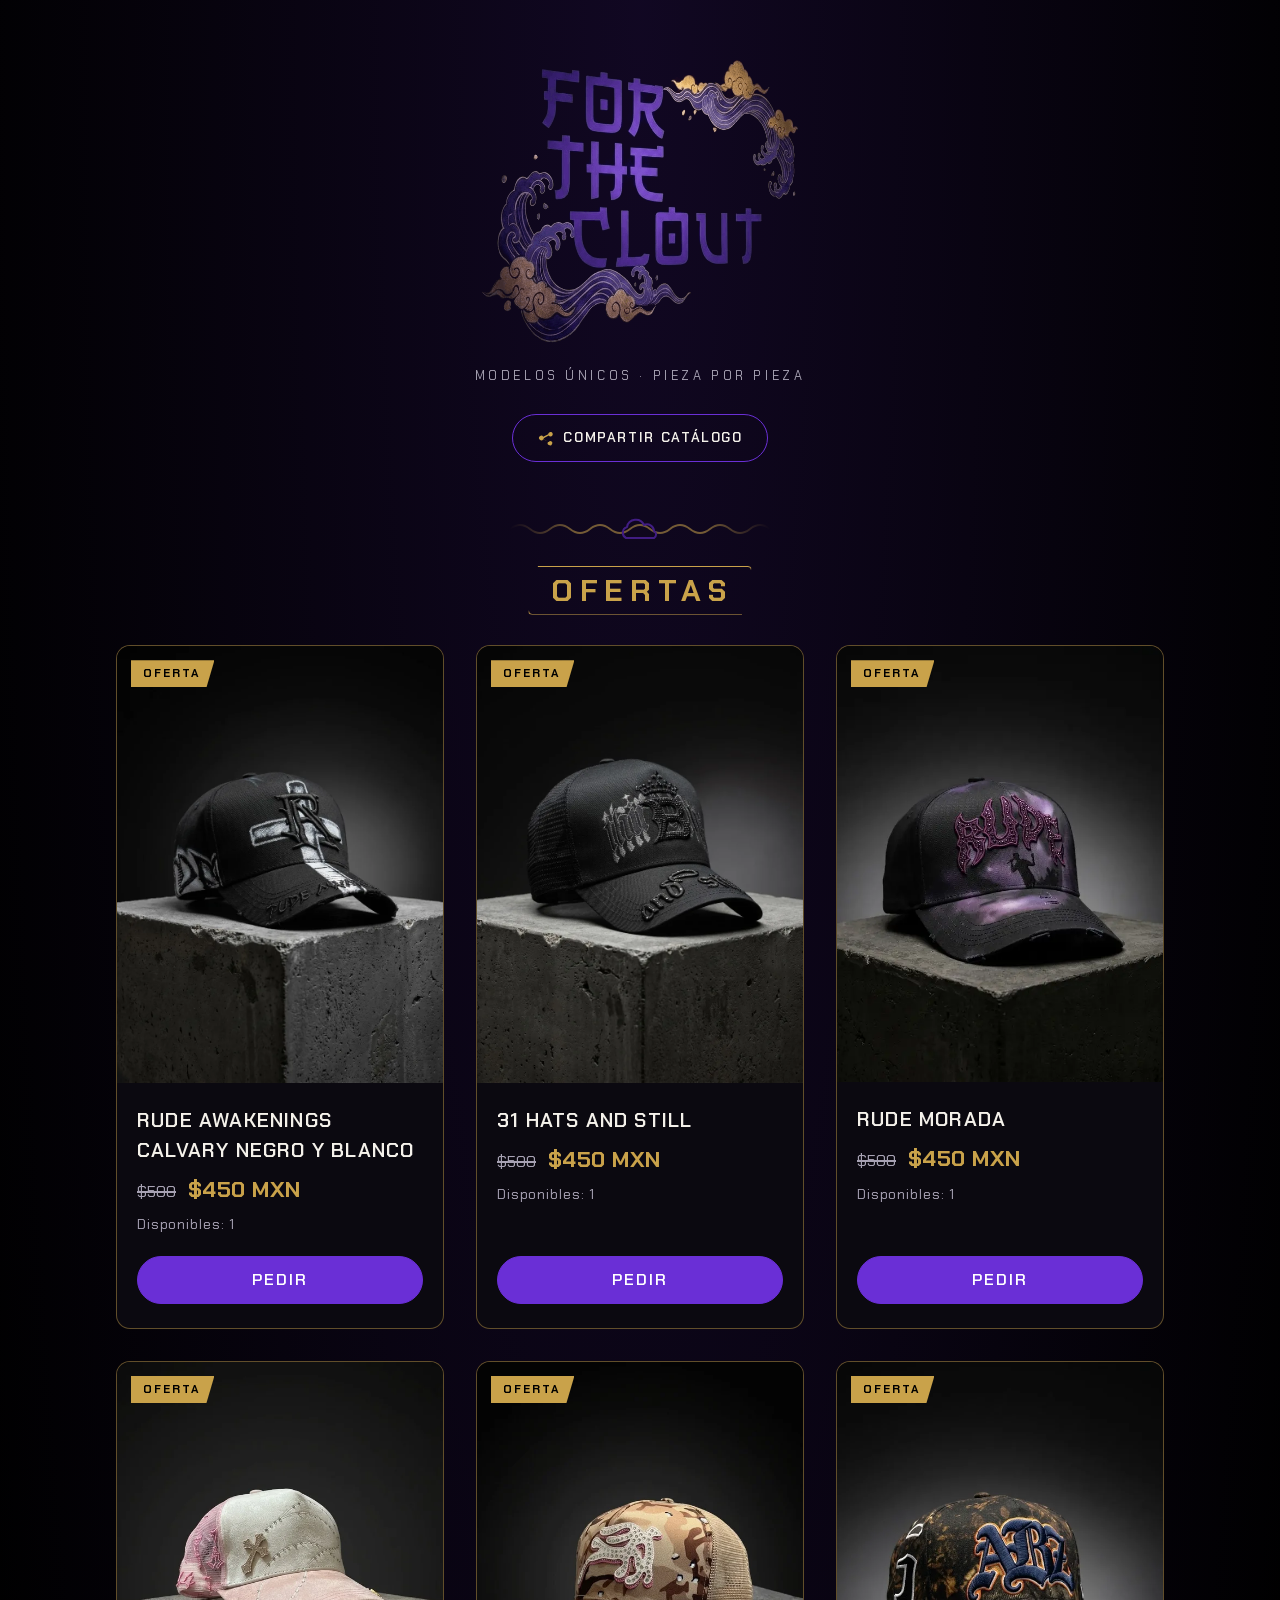
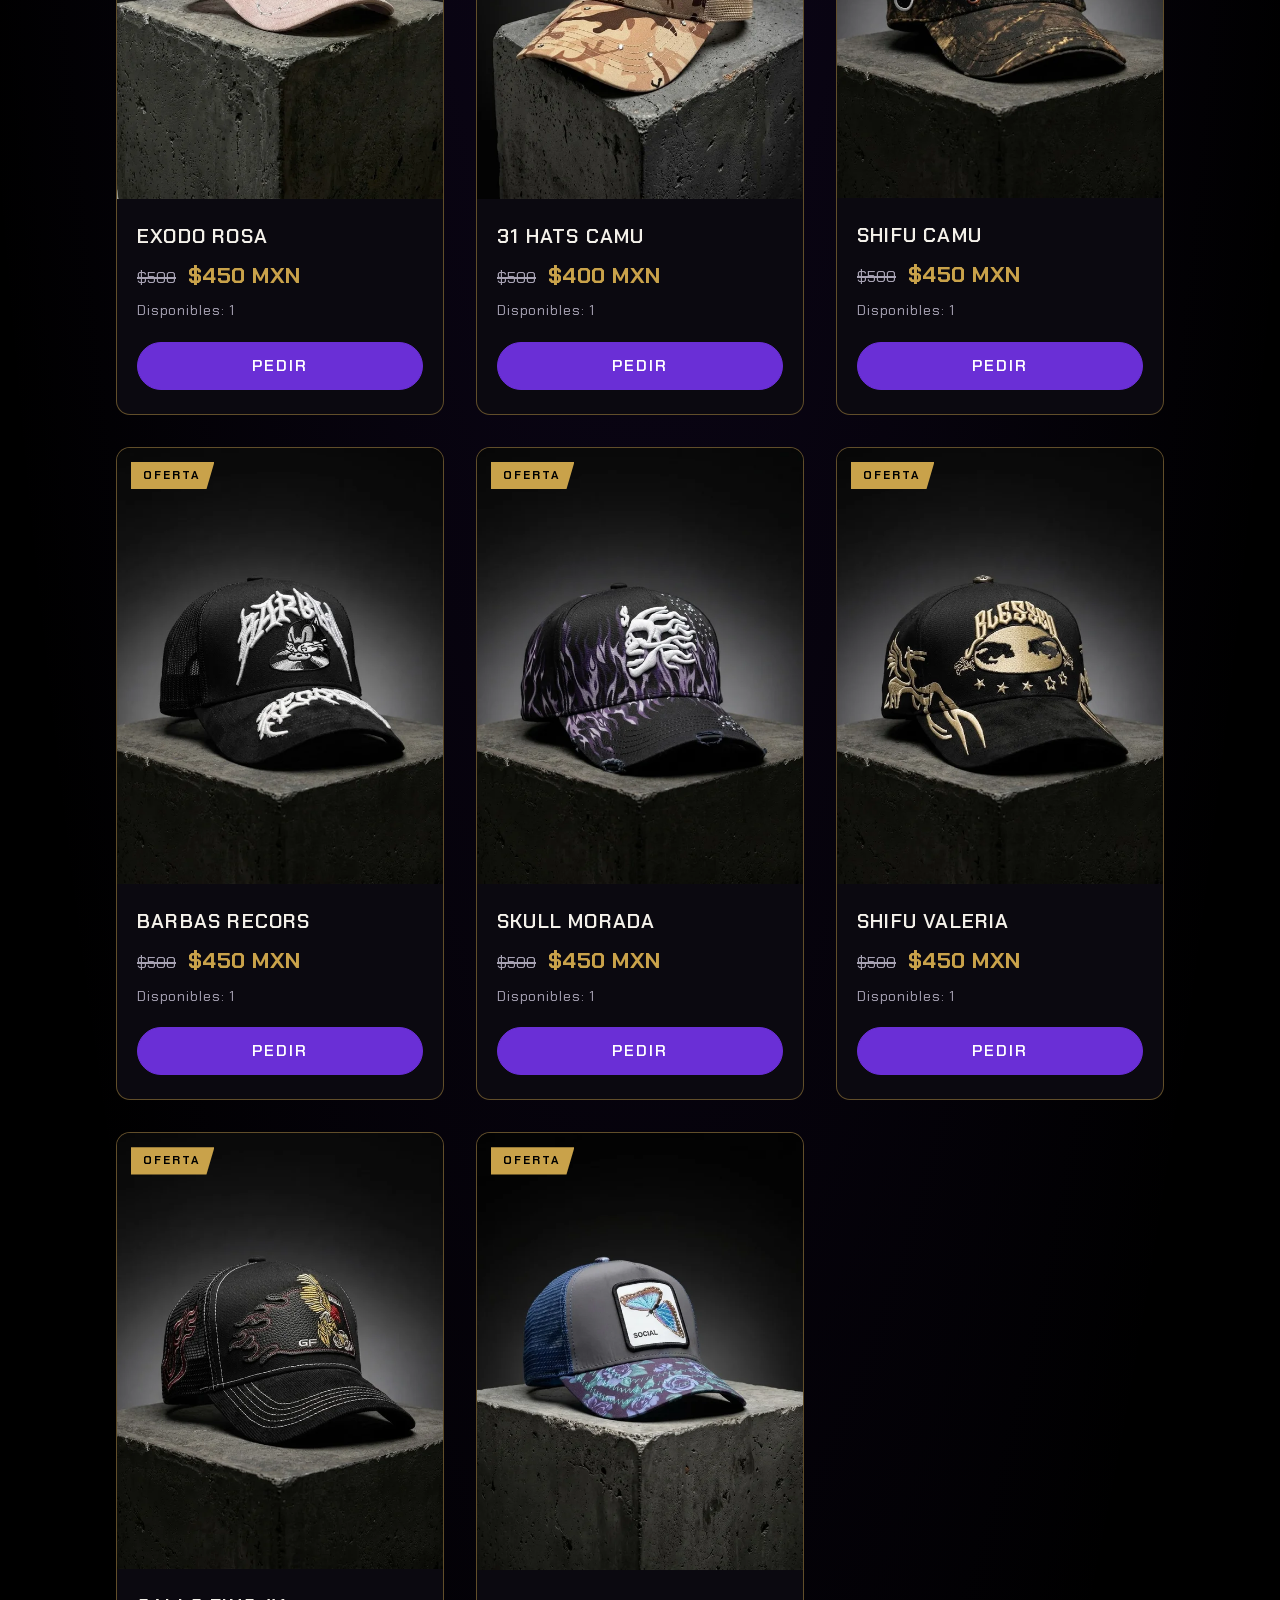
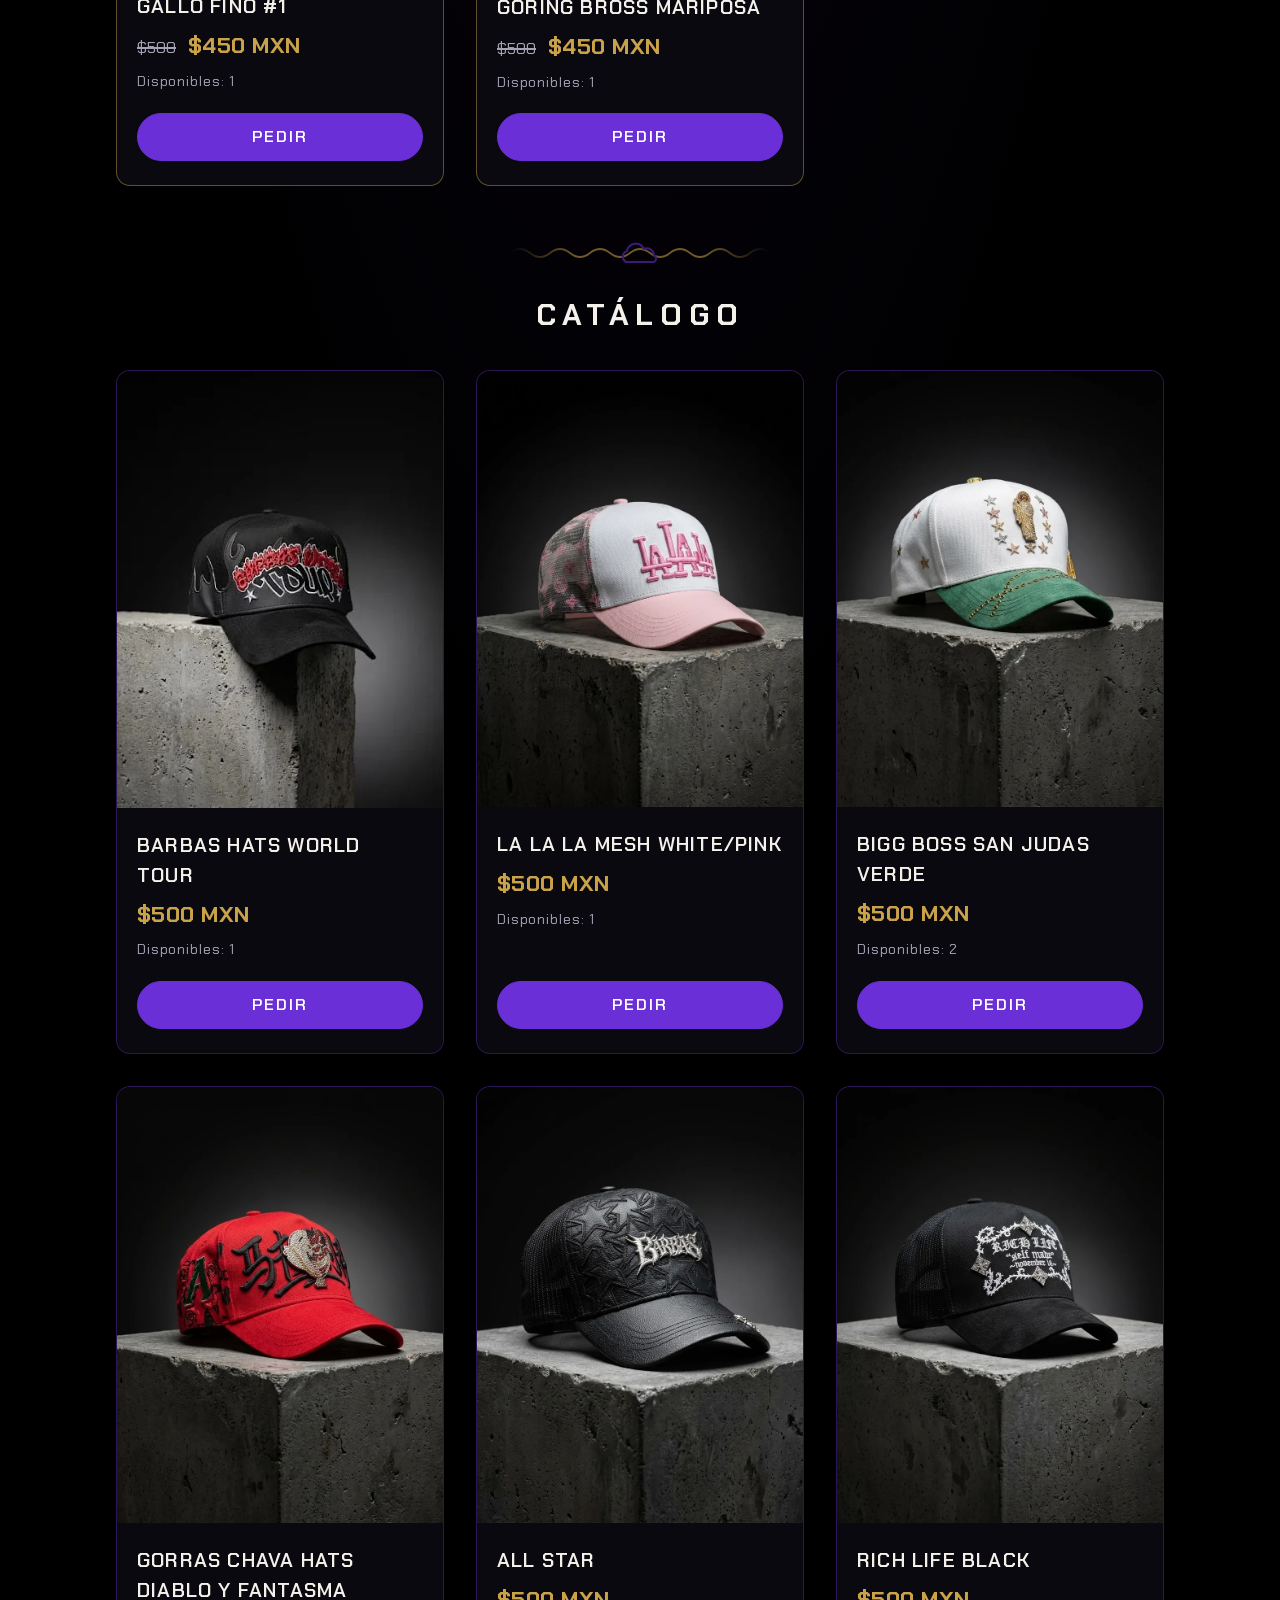
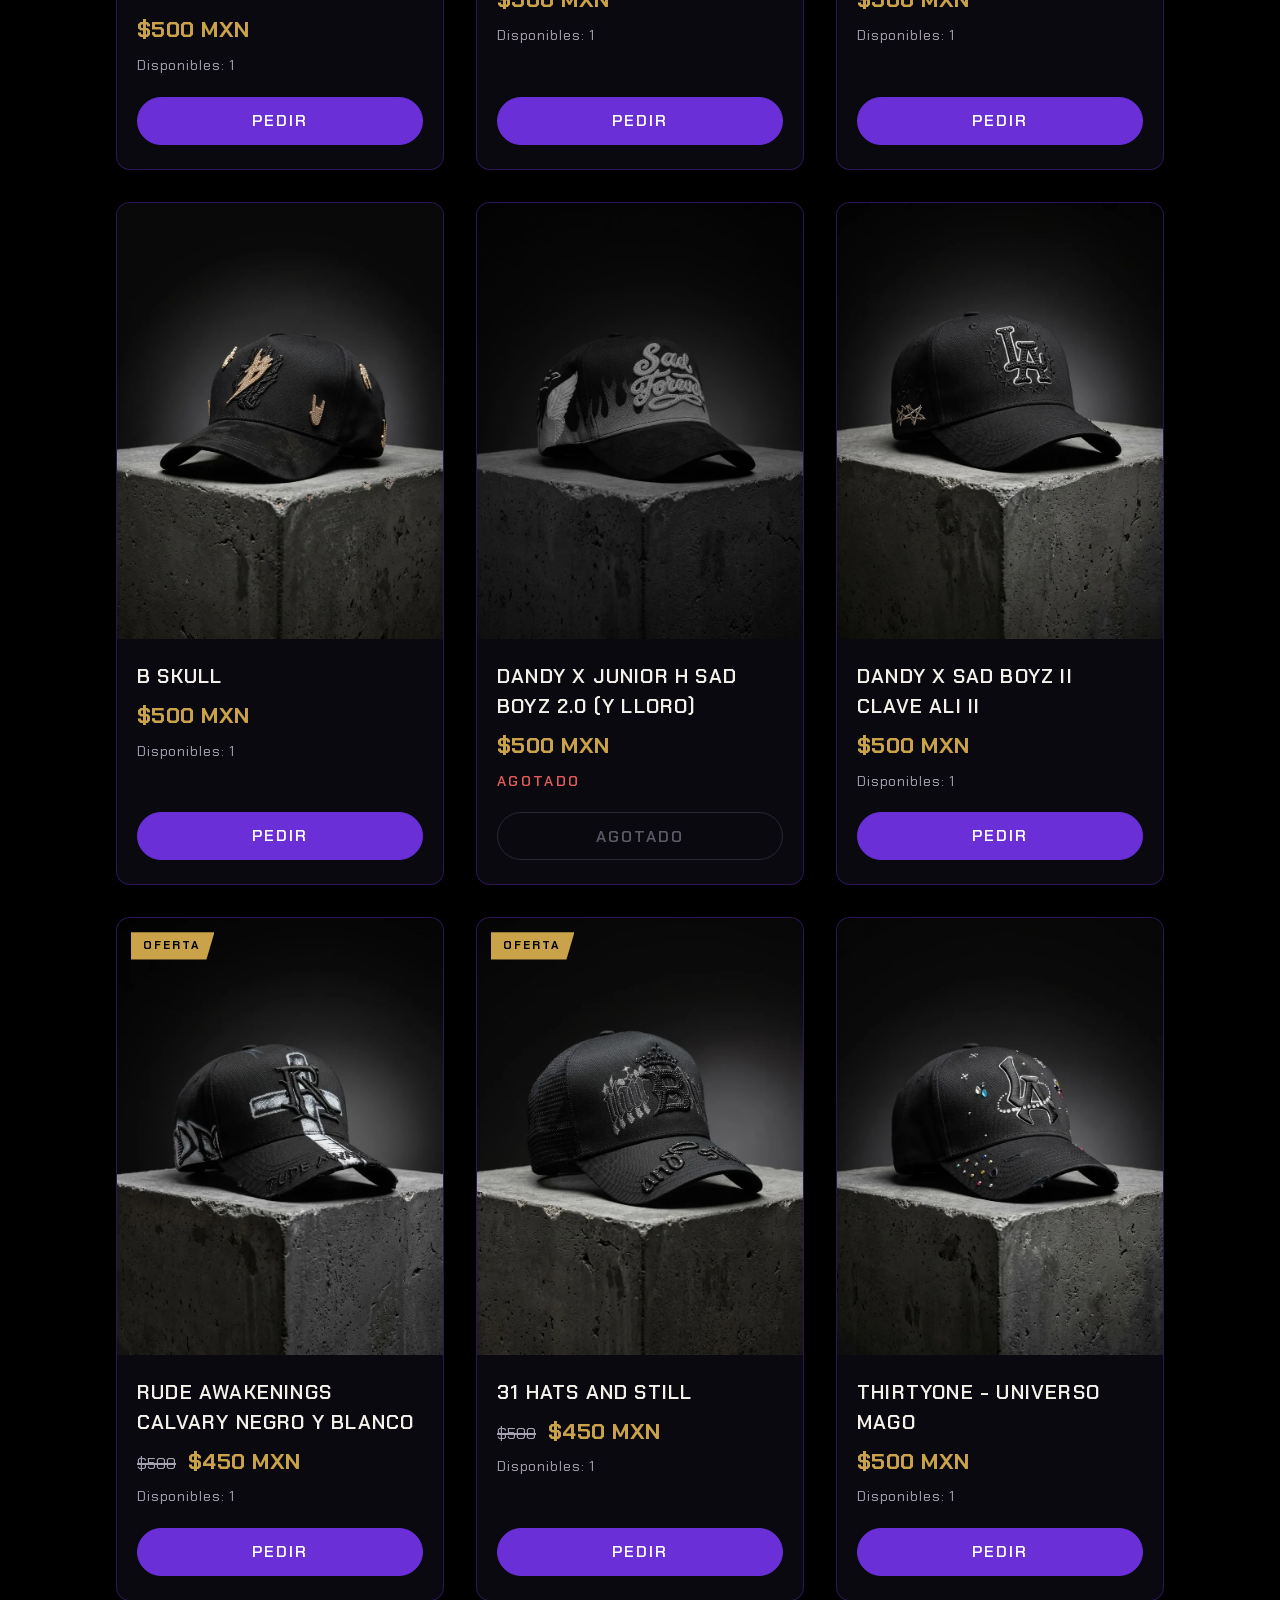
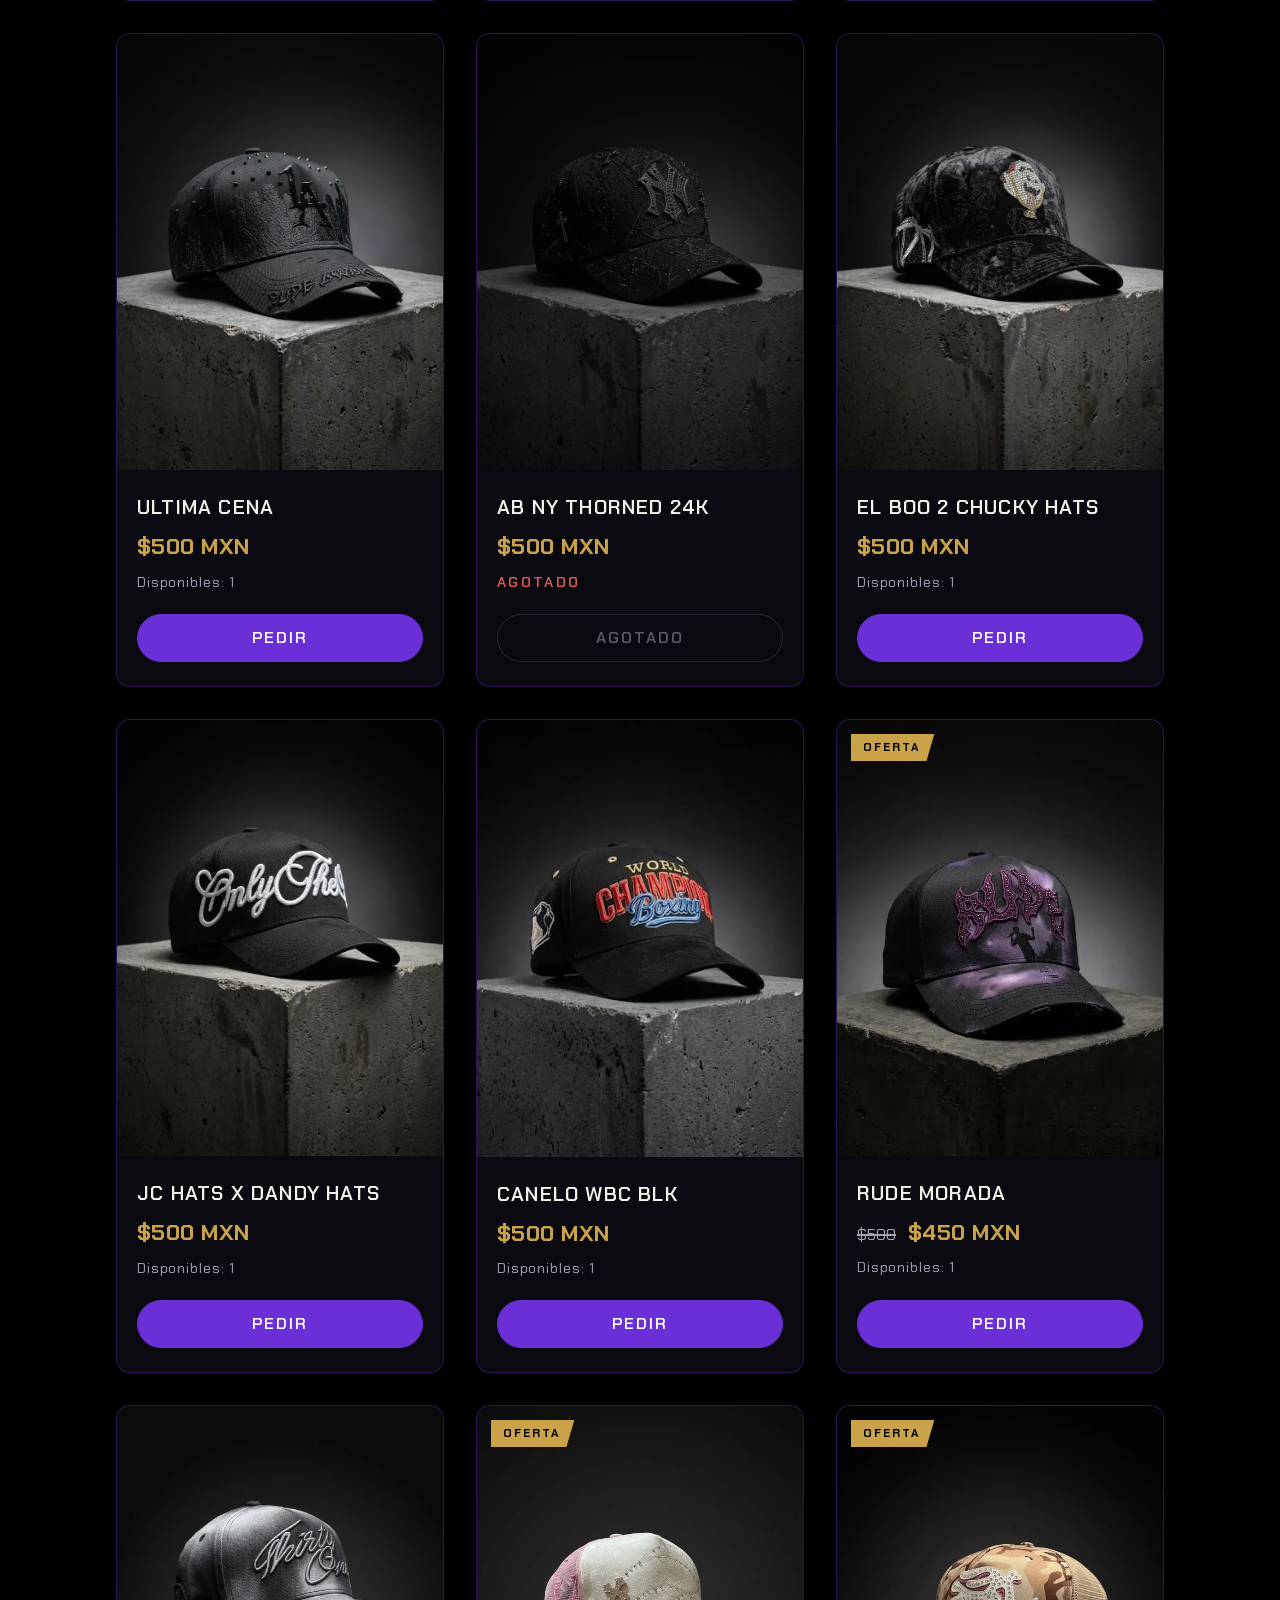
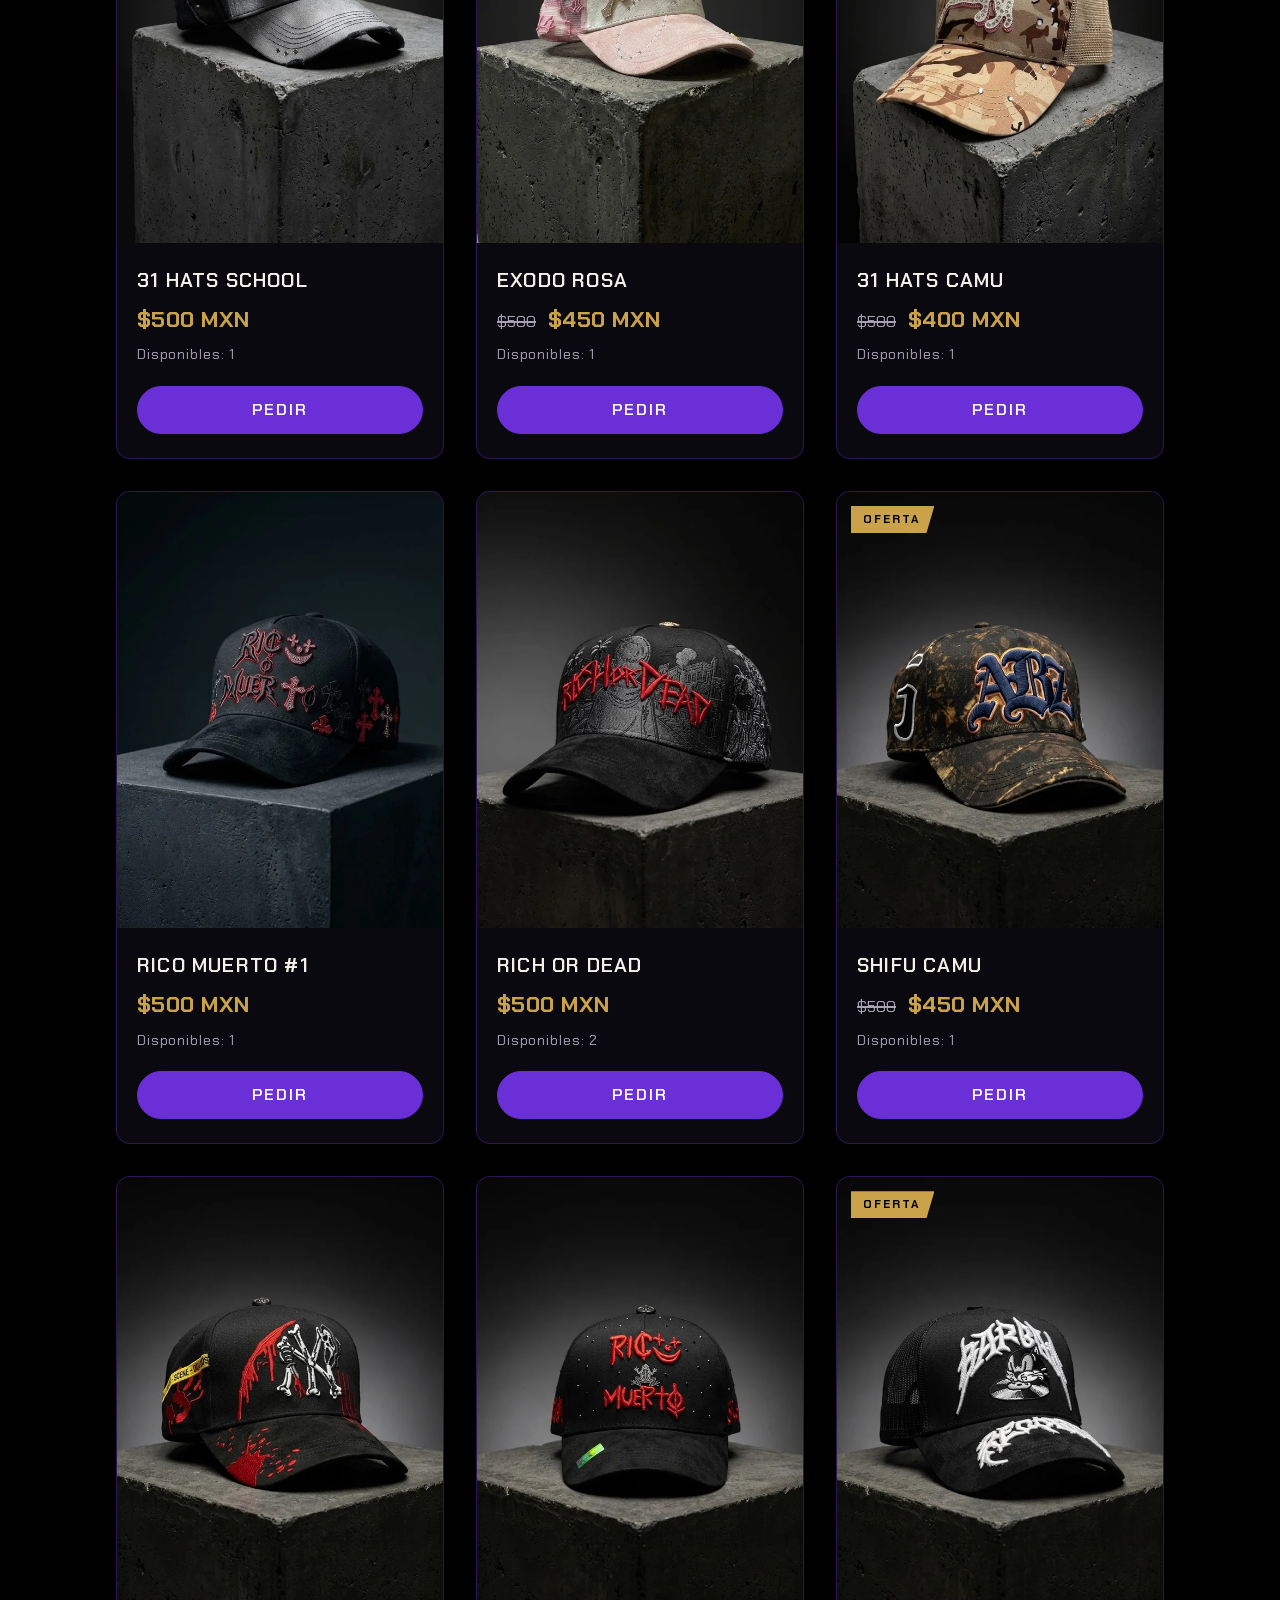
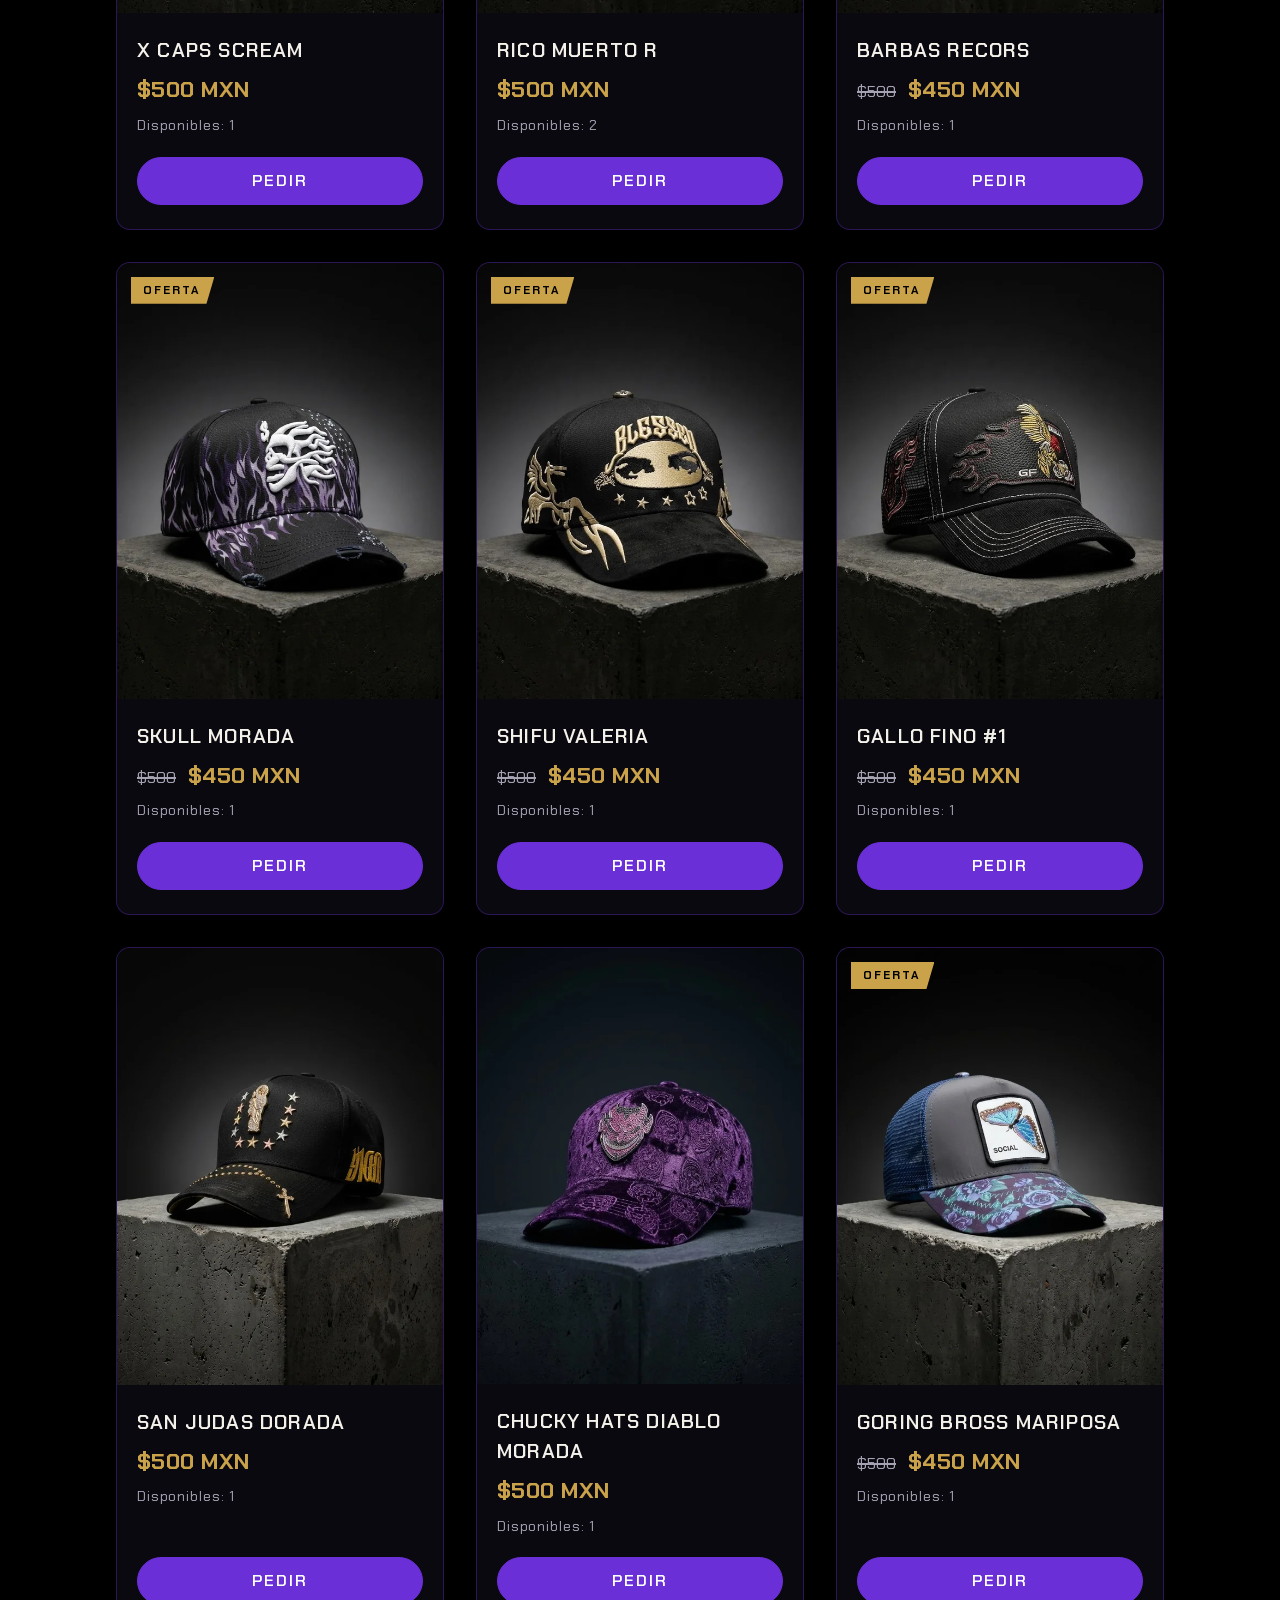
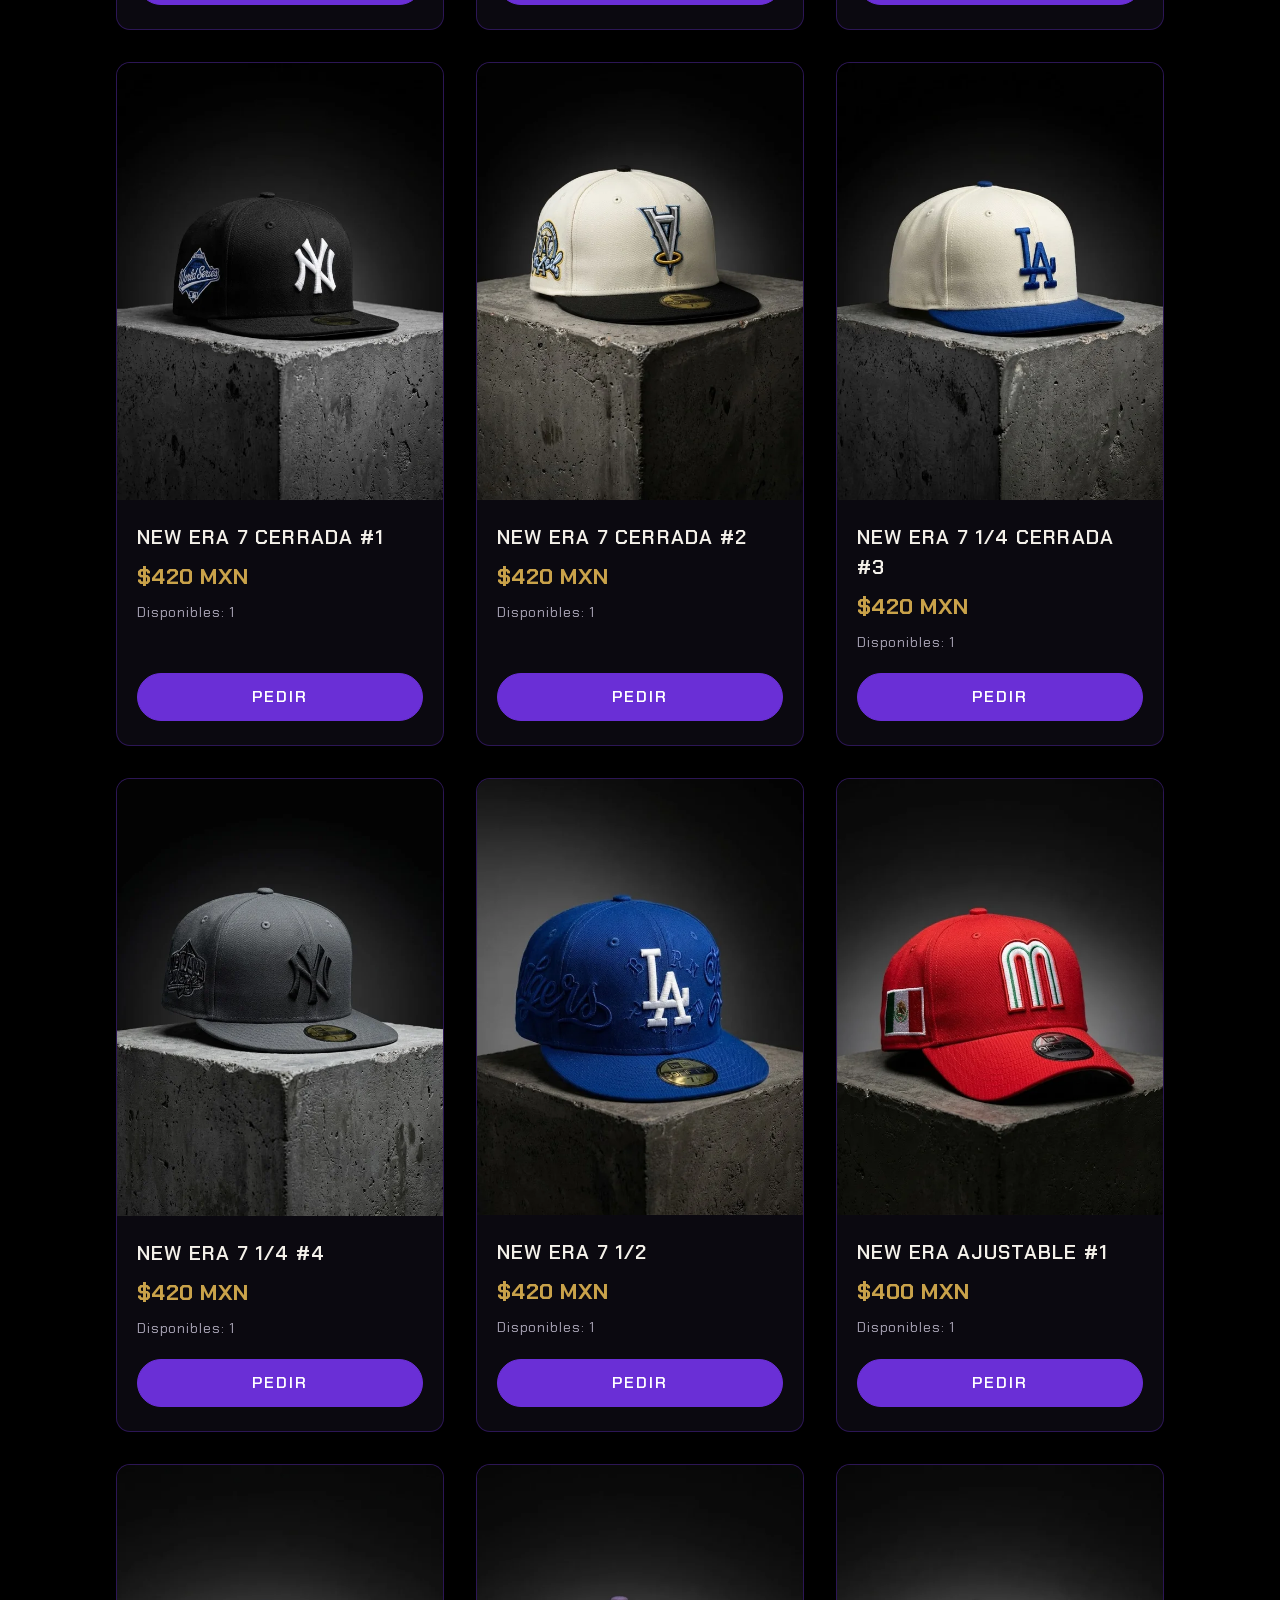
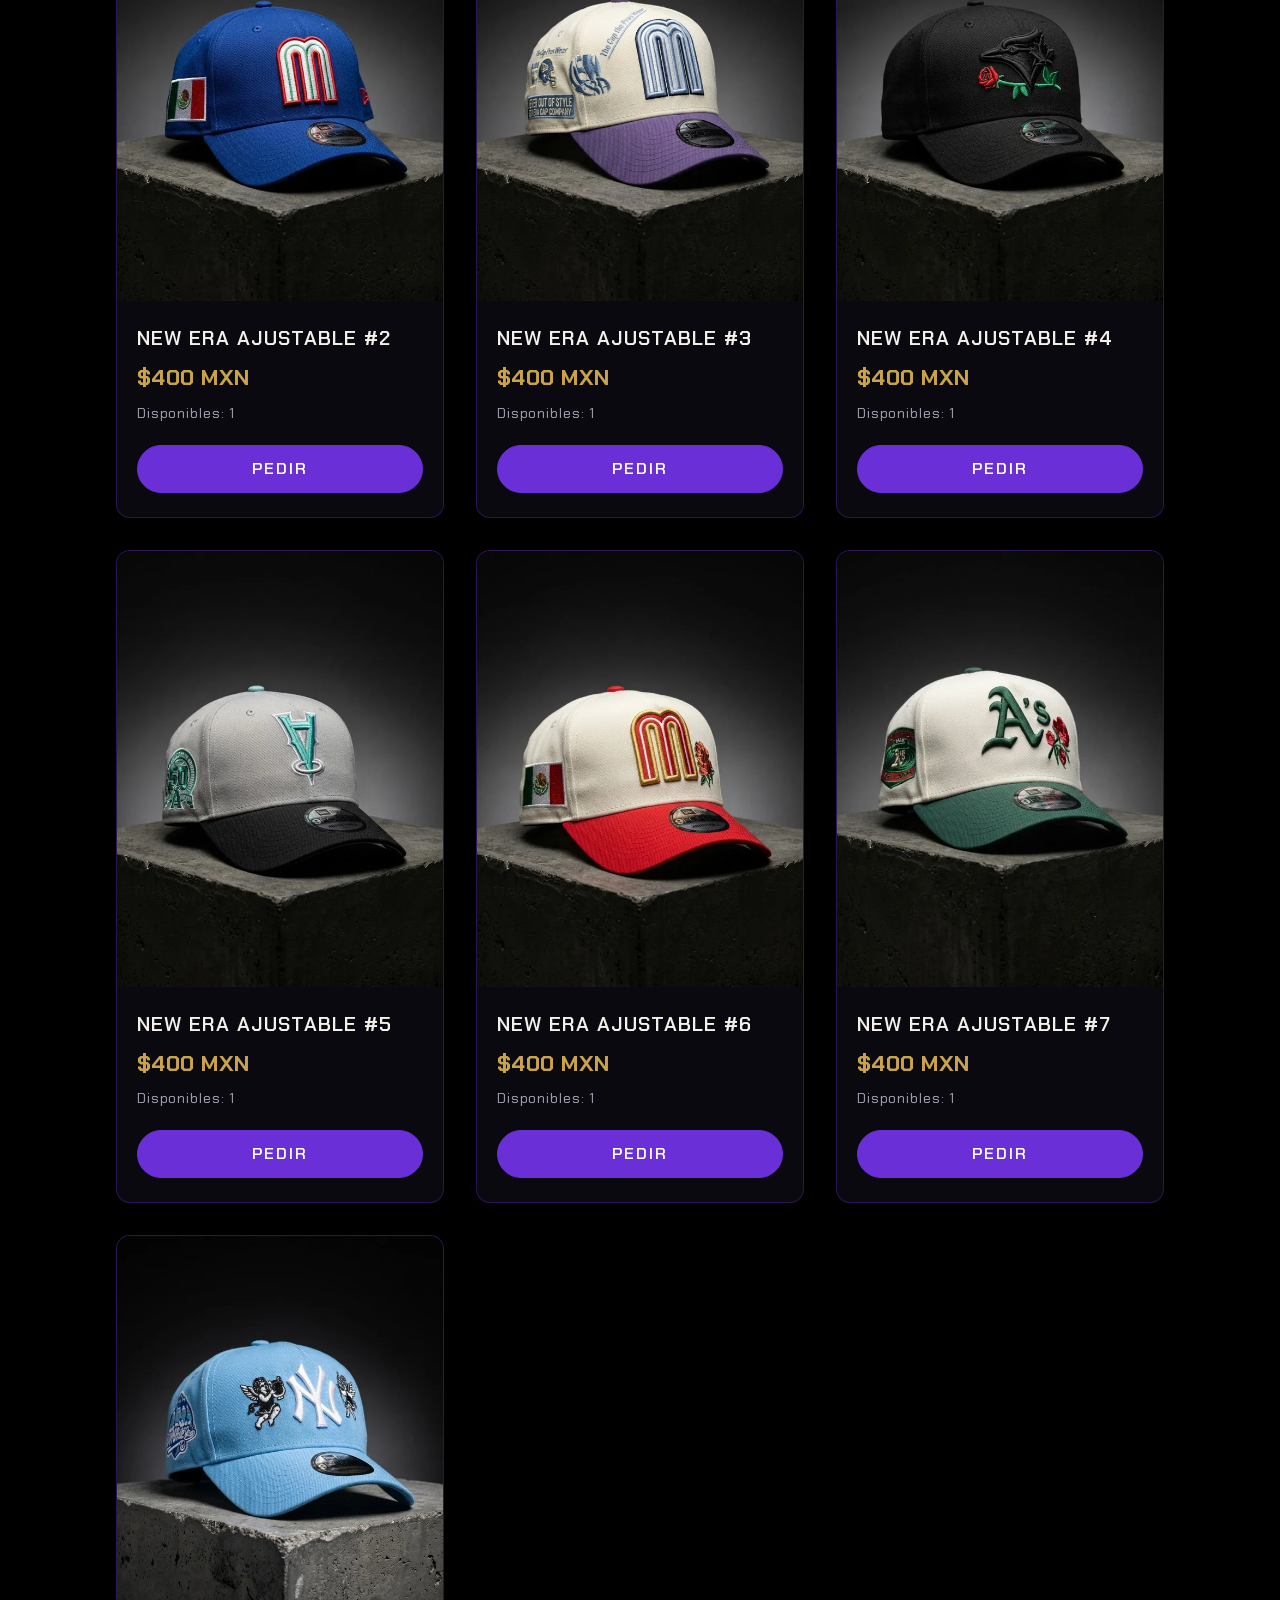
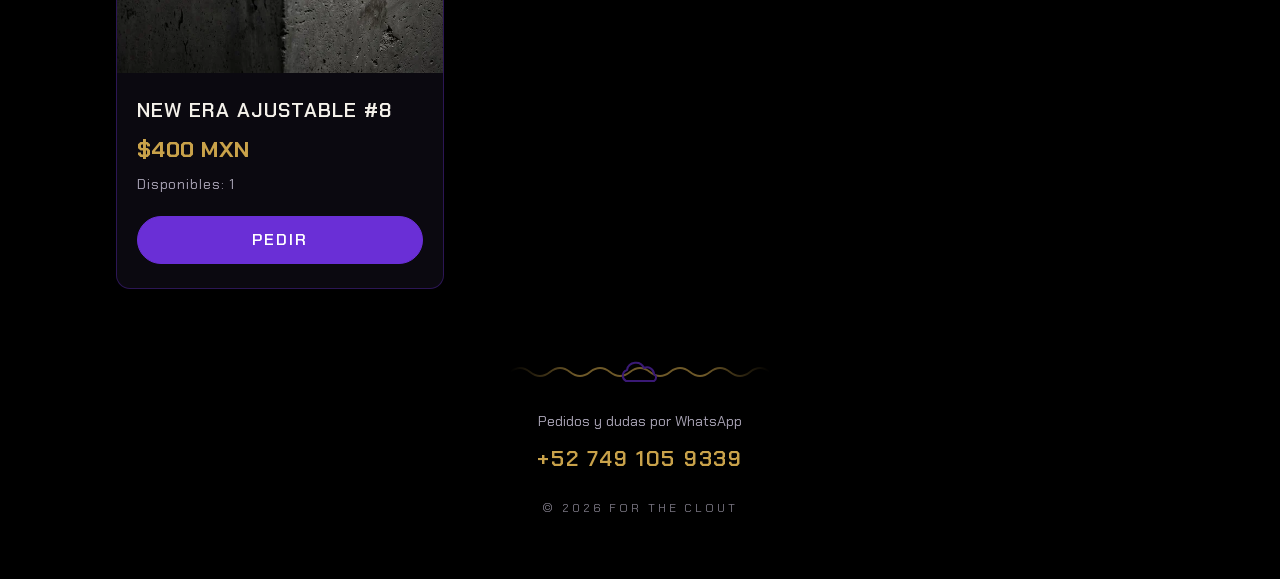
<file: index.html>
<!DOCTYPE html>
<html lang="es-MX">
<head>
  <meta charset="UTF-8">
  <meta name="viewport" content="width=device-width, initial-scale=1">
  <title>FOR THE CLOUT · Catálogo de gorras</title>
  <meta name="description" content="Catálogo de gorras FOR THE CLOUT. Pide la tuya por WhatsApp.">
  <meta name="theme-color" content="#000000">
  <meta property="og:title" content="FOR THE CLOUT · Catálogo de gorras">
  <meta property="og:description" content="Modelos únicos. Pide la tuya por WhatsApp.">
  <meta property="og:image" content="https://rui8patricio8-bot.github.io/for-the-clout/img/logo.png">
  <meta property="og:url" content="https://rui8patricio8-bot.github.io/for-the-clout/">
  <link rel="icon" href="img/logo.png">
  <link rel="preconnect" href="https://fonts.googleapis.com">
  <link rel="preconnect" href="https://fonts.gstatic.com" crossorigin>
  <link href="https://fonts.googleapis.com/css2?family=Chakra+Petch:wght@400;500;600;700&display=swap" rel="stylesheet">
  <link rel="stylesheet" href="styles.css">
</head>
<body>
  <header class="encabezado">
    <img class="logo" src="img/logo.png" alt="FOR THE CLOUT" width="668" height="602">
    <p class="lema">Modelos únicos · Pieza por pieza</p>
    <button class="btn btn-compartir" id="compartir" type="button">
      <svg viewBox="0 0 24 24" aria-hidden="true"><path d="M18 16a3 3 0 0 0-2.4 1.2l-6.7-3.4a3 3 0 0 0 0-1.6l6.7-3.4A3 3 0 1 0 15 7l-6.7 3.4a3 3 0 1 0 0 3.2L15 17a3 3 0 1 0 3-1Z"/></svg>
      Compartir catálogo
    </button>
  </header>

  <main>
    <section class="seccion seccion-ofertas" id="seccion-ofertas" hidden>
      <div class="separador" aria-hidden="true"></div>
      <h2 class="titulo"><span class="etiqueta">Ofertas</span></h2>
      <div class="grid" id="ofertas"></div>
    </section>

    <section class="seccion">
      <div class="separador" aria-hidden="true"></div>
      <h2 class="titulo">Catálogo</h2>
      <div class="grid" id="catalogo"></div>
    </section>
  </main>

  <footer class="pie">
    <div class="separador" aria-hidden="true"></div>
    <p>Pedidos y dudas por WhatsApp</p>
    <a class="pie-numero" id="pie-whatsapp" href="#" target="_blank" rel="noopener"></a>
    <p class="pie-marca">© <span id="anio"></span> FOR THE CLOUT</p>
  </footer>

  <div class="aviso" id="aviso" role="status" aria-live="polite"></div>

  <script src="app.js"></script>
</body>
</html>
</file>
<file: styles.css>
:root {
  --negro: #000000;
  --superficie: #0b0910;
  --morado: #6A2FD6;
  --morado-claro: #8a5af0;
  --dorado: #C9A24A;
  --texto: #f4f1ea;
  --texto-suave: #a7a2b3;
  --radio: 14px;
  --fuente: "Chakra Petch", "Arial Narrow", system-ui, sans-serif;

  /* Motivos decorativos: nubes y olas en dorado / morado */
  --ola: url("data:image/svg+xml,%3Csvg xmlns='http://www.w3.org/2000/svg' width='80' height='16' viewBox='0 0 80 16'%3E%3Cpath d='M0 8 q10 -8 20 0 t20 0 t20 0 t20 0' fill='none' stroke='%23C9A24A' stroke-width='2' stroke-linecap='round'/%3E%3C/svg%3E");
  --nube: url("data:image/svg+xml,%3Csvg xmlns='http://www.w3.org/2000/svg' width='44' height='22' viewBox='0 0 44 22'%3E%3Cpath d='M8 20 a6 6 0 0 1 1 -11 a9 9 0 0 1 17 -2 a7 7 0 0 1 10 6 a4 4 0 0 1 0 7 z' fill='none' stroke='%236A2FD6' stroke-width='2' stroke-linejoin='round'/%3E%3C/svg%3E");
}

* { box-sizing: border-box; }

html { -webkit-text-size-adjust: 100%; }

body {
  margin: 0;
  background: var(--negro);
  color: var(--texto);
  font-family: var(--fuente);
  line-height: 1.5;
  min-height: 100vh;
  background-image: radial-gradient(ellipse 80% 40% at 50% 0%, rgba(106, 47, 214, 0.16), transparent 70%);
  background-repeat: no-repeat;
}

img { max-width: 100%; display: block; }

/* ---------- Encabezado ---------- */
.encabezado {
  text-align: center;
  padding: 48px 16px 24px;
}
.logo {
  width: min(80vw, 340px);
  height: auto;
  object-fit: contain;
  margin: 0 auto;
  mix-blend-mode: lighten; /* el fondo negro del logo se funde con la página */
}
.lema {
  margin: 12px 0 28px;
  color: var(--texto-suave);
  font-size: 0.8rem;
  letter-spacing: 0.28em;
  text-transform: uppercase;
}

/* ---------- Botones ---------- */
.btn {
  display: inline-flex;
  align-items: center;
  justify-content: center;
  gap: 8px;
  min-height: 48px;
  padding: 0 24px;
  border-radius: 999px;
  border: 1.5px solid var(--morado);
  font-family: var(--fuente);
  font-weight: 600;
  font-size: 1rem;
  letter-spacing: 0.12em;
  text-transform: uppercase;
  text-decoration: none;
  cursor: pointer;
  transition: background-color .2s, color .2s, border-color .2s, transform .1s;
  -webkit-tap-highlight-color: transparent;
}
.btn:active { transform: scale(0.97); }
.btn:focus-visible { outline: 2px solid var(--dorado); outline-offset: 3px; }

.btn-compartir {
  background: transparent;
  color: var(--texto);
  font-size: 0.85rem;
}
.btn-compartir svg { width: 18px; height: 18px; fill: var(--dorado); }
.btn-compartir:hover { border-color: var(--dorado); }

.btn-pedir {
  width: 100%;
  background: var(--morado);
  color: #fff;
}
.btn-pedir:hover { background: var(--morado-claro); border-color: var(--morado-claro); }
.btn-pedir:disabled {
  background: transparent;
  border-color: #2a2730;
  color: #5d5866;
  cursor: not-allowed;
  transform: none;
}

/* ---------- Secciones ---------- */
.seccion {
  max-width: 1080px;
  margin: 0 auto;
  padding: 32px 16px 24px;
}
.separador {
  height: 22px;
  margin: 0 auto 28px;
  max-width: 260px;
  background:
    var(--nube) center / 44px 22px no-repeat,
    var(--ola) left center / 80px 16px repeat-x;
  opacity: 0.55;
  -webkit-mask: linear-gradient(90deg, transparent, #000 25%, #000 75%, transparent);
          mask: linear-gradient(90deg, transparent, #000 25%, #000 75%, transparent);
}
.titulo {
  margin: 0 0 32px;
  text-align: center;
  font-weight: 700;
  font-size: clamp(1.4rem, 5vw, 1.9rem);
  letter-spacing: 0.22em;
  text-transform: uppercase;
}
.etiqueta {
  color: var(--dorado);
  border: 1.5px solid var(--dorado);
  padding: 4px 18px 4px 22px;
  border-radius: 4px;
  clip-path: polygon(10px 0, 100% 0, calc(100% - 10px) 100%, 0 100%);
}
.seccion-ofertas .tarjeta { border-color: rgba(201, 162, 74, 0.45); }

/* ---------- Tarjetas ---------- */
.grid {
  display: grid;
  grid-template-columns: 1fr;
  gap: 28px;
}
@media (min-width: 560px) {
  .grid { grid-template-columns: repeat(2, 1fr); }
}
@media (min-width: 900px) {
  .grid { grid-template-columns: repeat(3, 1fr); gap: 32px; }
}

.tarjeta {
  background: var(--superficie);
  border: 1px solid rgba(106, 47, 214, 0.35);
  border-radius: var(--radio);
  overflow: hidden;
  display: flex;
  flex-direction: column;
}
.foto {
  position: relative;
  aspect-ratio: 1 / 1;
  background: #0d0d0d;
}
.foto img {
  width: 100%;
  height: 100%;
  object-fit: cover;
}
.agotada .foto img { filter: grayscale(1) brightness(0.55); }

.badge {
  position: absolute;
  top: 14px;
  left: 14px;
  background: var(--dorado);
  color: #000;
  font-weight: 700;
  font-size: 0.72rem;
  letter-spacing: 0.18em;
  text-transform: uppercase;
  padding: 5px 14px 5px 12px;
  clip-path: polygon(0 0, 100% 0, calc(100% - 8px) 100%, 0 100%);
}

.info {
  padding: 22px 20px 24px;
  display: flex;
  flex-direction: column;
  gap: 8px;
  flex: 1;
}
.modelo {
  margin: 0;
  font-size: 1.25rem;
  font-weight: 600;
  letter-spacing: 0.06em;
  text-transform: uppercase;
}
.precios {
  margin: 0;
  display: flex;
  align-items: baseline;
  gap: 12px;
  flex-wrap: wrap;
}
.precio {
  color: var(--dorado);
  font-weight: 700;
  font-size: 1.4rem;
  letter-spacing: 0.02em;
}
.precio-anterior {
  color: var(--texto-suave);
  font-size: 1rem;
  text-decoration-thickness: 1.5px;
}
.stock {
  margin: 0 0 12px;
  color: var(--texto-suave);
  font-size: 0.9rem;
  letter-spacing: 0.06em;
}
.stock-agotado {
  color: #e05a5a;
  font-weight: 600;
  text-transform: uppercase;
  letter-spacing: 0.16em;
}
.info .btn-pedir { margin-top: auto; }

/* ---------- Pie ---------- */
.pie {
  text-align: center;
  padding: 48px 16px 56px;
  color: var(--texto-suave);
  font-size: 0.9rem;
}
.pie p { margin: 0 0 6px; }
.pie-numero {
  display: inline-block;
  margin: 4px 0 24px;
  color: var(--dorado);
  font-size: 1.35rem;
  font-weight: 600;
  letter-spacing: 0.08em;
  text-decoration: none;
}
.pie-numero:hover { text-decoration: underline; }
.pie-marca { font-size: 0.75rem; letter-spacing: 0.24em; opacity: 0.7; }

/* ---------- Aviso ---------- */
.aviso {
  position: fixed;
  left: 50%;
  bottom: 24px;
  transform: translate(-50%, 20px);
  background: var(--superficie);
  color: var(--texto);
  border: 1px solid var(--dorado);
  padding: 12px 22px;
  border-radius: 999px;
  font-weight: 600;
  letter-spacing: 0.08em;
  opacity: 0;
  pointer-events: none;
  transition: opacity .25s, transform .25s;
  z-index: 10;
}
.aviso.visible { opacity: 1; transform: translate(-50%, 0); }

@media (prefers-reduced-motion: reduce) {
  * { transition: none !important; }
}
</file>
